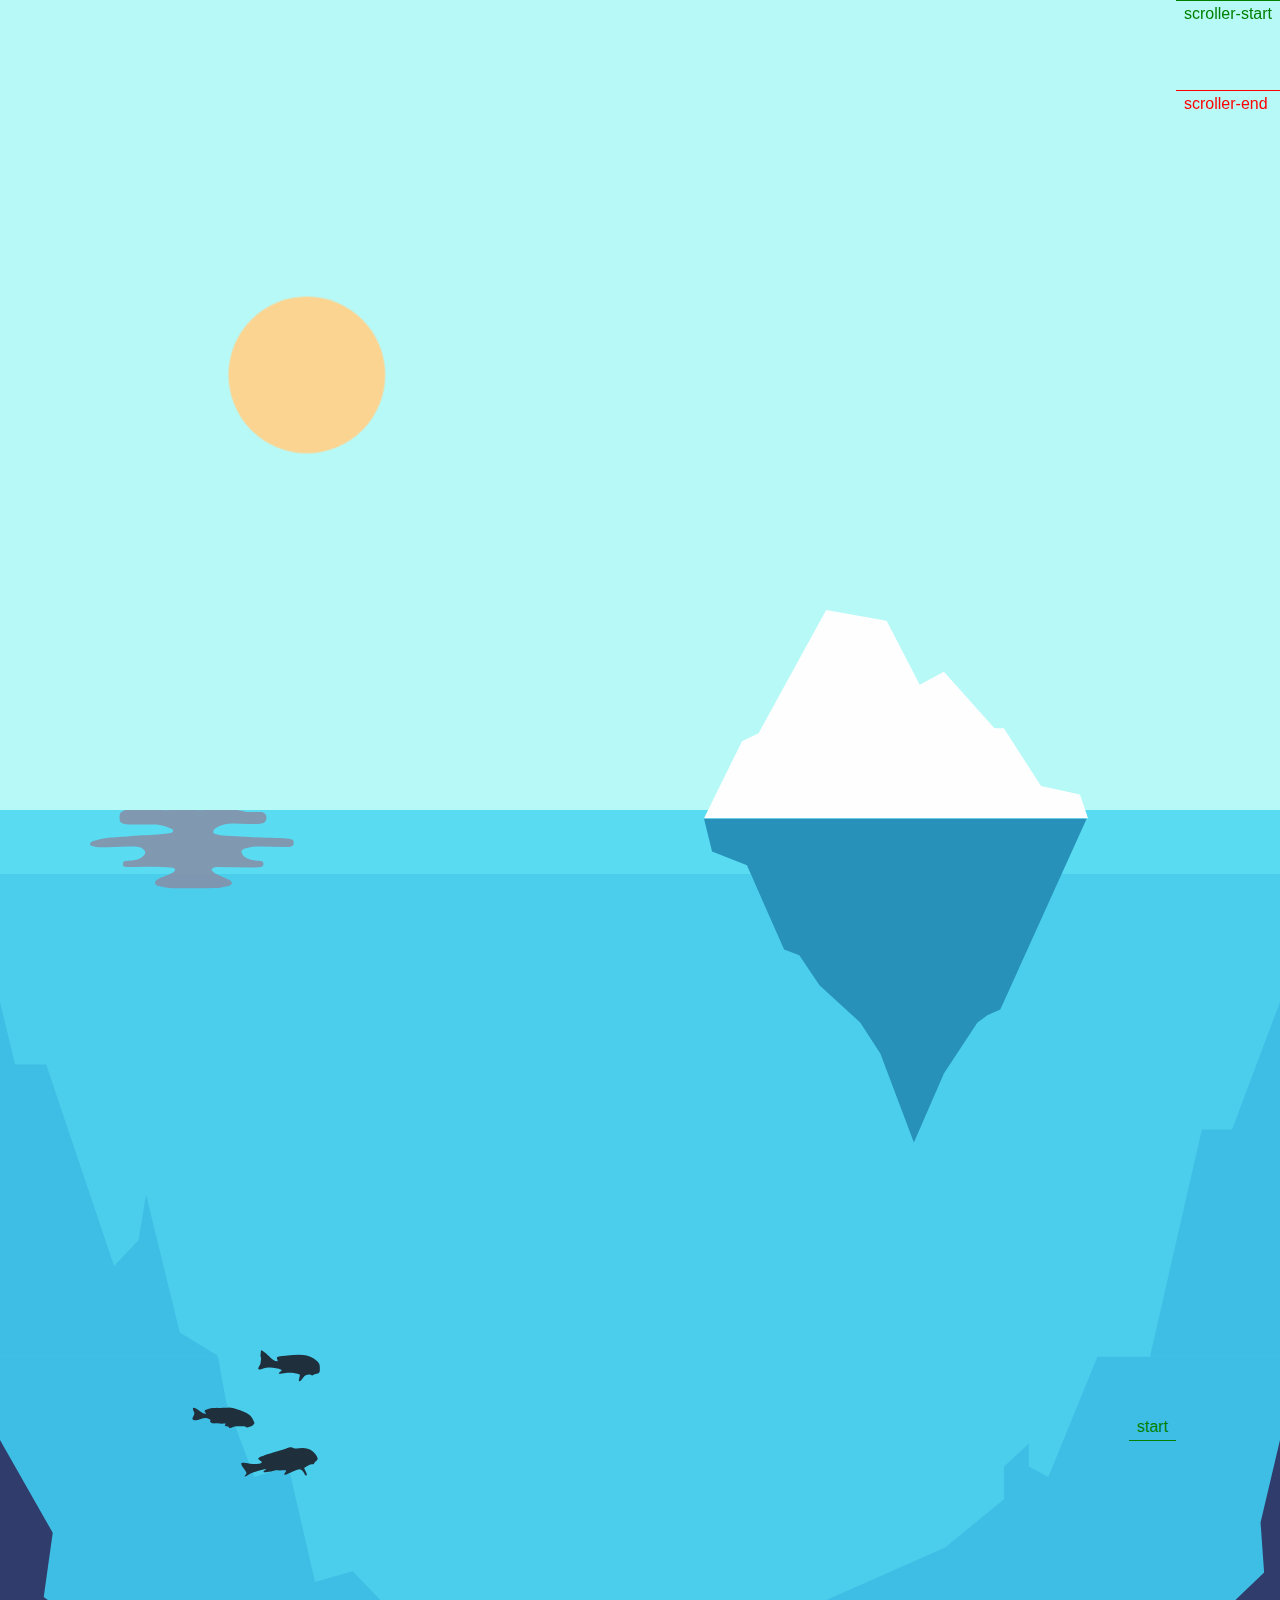
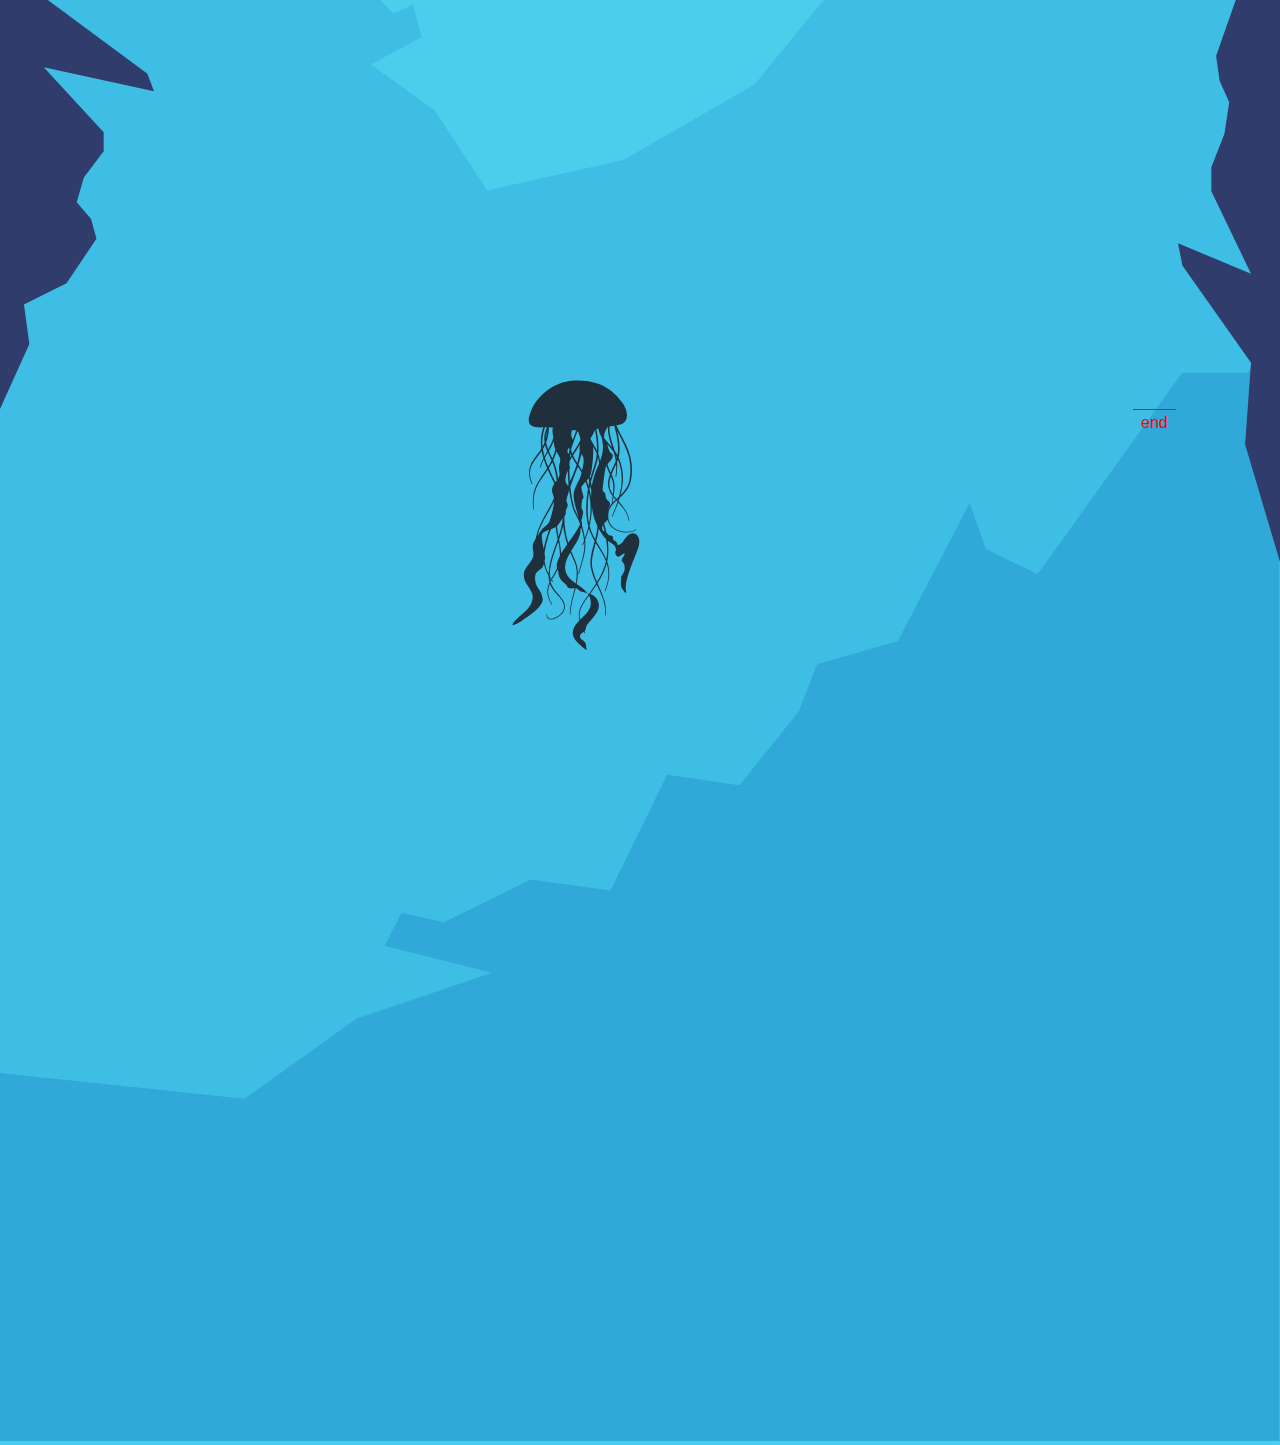
<file: index.html>
<!DOCTYPE html>
<html lang="en">
<head>
    <meta charset="UTF-8">
    <meta http-equiv="X-UA-Compatible" content="IE=edge">
    <meta name="viewport" content="width=device-width, initial-scale=1.0">
    <title>Iceberg</title>
    <link rel="stylesheet" href="css/style.css">
</head>
<body>
    <div id="container">
        <div id="surface">
            <img id="shadow" src="img/ombre.svg">
            <div id="sun"></div>
            <img id="iceberg" src="img/iceberg.svg">
        </div>
        <div id="profondeurs">
            <div id="sea_layer1"></div>
            <div id="sea_layer2"></div>
            <div id="sea_layer3">
                <div class="eaux">
                    <img src="img/fond_marin3.svg" width="100%">
                </div>
                <div>
                    <svg width="1001" height="308" viewBox="0 0 1001 308" fill="none" xmlns="http://www.w3.org/2000/svg">
                        <path d="M0.5 29C0.5 29 131.287 123.364 203.5 196.5C236.529 229.952 242.536 263.849 284 286C341.351 316.639 390.129 310.151 450.5 286C492.343 269.261 543 217 543 217C543 217 668.327 101.807 766 58.5C852.025 20.3582 1000 1 1000 1"/>
                    </svg>
                        
                    <img class="fishes" src="img/poissons.svg" width="10%">
                    <img class="jellyfish" src="img/meduse-1.svg" width="10%">
                </div>
                <div class="rocher">
                    <img id="rocher1" src="img/rocher_1.svg" width="12%">
                    <img id="rocher2" src="img/rocher_2.svg" width="8%">
                    <!-- <img id="rocher3" src="img/rocher_3.svg" width="25%"> -->
                </div>
            </div>
        </div>
    </div>

    <script src="minified/gsap.min.js"></script>
    <script src="minified/ScrollTrigger.min.js"></script>
    <script src="minified/MotionPathPlugin.min.js"></script>
    <script src="script.js"></script>
</body>
</html>
</file>
<file: css/style.css>
body {
    margin: 0;
    background-color: #30A9D8;
}
#sun {
    position: absolute;

    height: 10vw;
    width: 10vw;
    background-color: #fbe8a6;
    border-radius: 100%;

    top: calc(5vw + 5vh);
    left: 10vw;
}
#surface {
    position: relative;
    height: 90vh;
    background-color: #B7F9F7;
    overflow: visible;
}
#profondeurs {
    position: relative;
    background-color: #4BCEEC;
    /* border: 1px solid red; */
}
#iceberg {
    position: absolute;
    width: 30%;

    bottom: -26vw;
    right: 15vw;
    z-index: 10;
}
#shadow {
    position: absolute;
    width: 16vw;

    top: 90vh;
    left: 7vw;
    z-index: 5;
}
#sea_layer1 {
    width: 100vw;
    height: 5vw;
    background-color: #59DBF1;

    top: 90vh;
}
#sea_layer2 {
    width: 100vw;
    height: 10vw;
    background-color: #4BCEEC;
    top: 90vh;
}

svg {
    position: absolute;
    top: 65vh;
    left: 25vw;
}


.fishes {
    position: absolute;
    top: 60vh;
    left: 15vw;
}

.jellyfish {
    position: absolute;
    top: 130vh;
    left: 40vw;
}

#rocher1 {
    position: absolute;
    top: 70vh;
    left: 0;
}

#rocher2 {
    position: absolute;
    top: 70vh;
    right: 0;
}
/* 
#rocher3 {
    position: absolute;
    bottom: 0;
    right: 0;
} */
</file>
